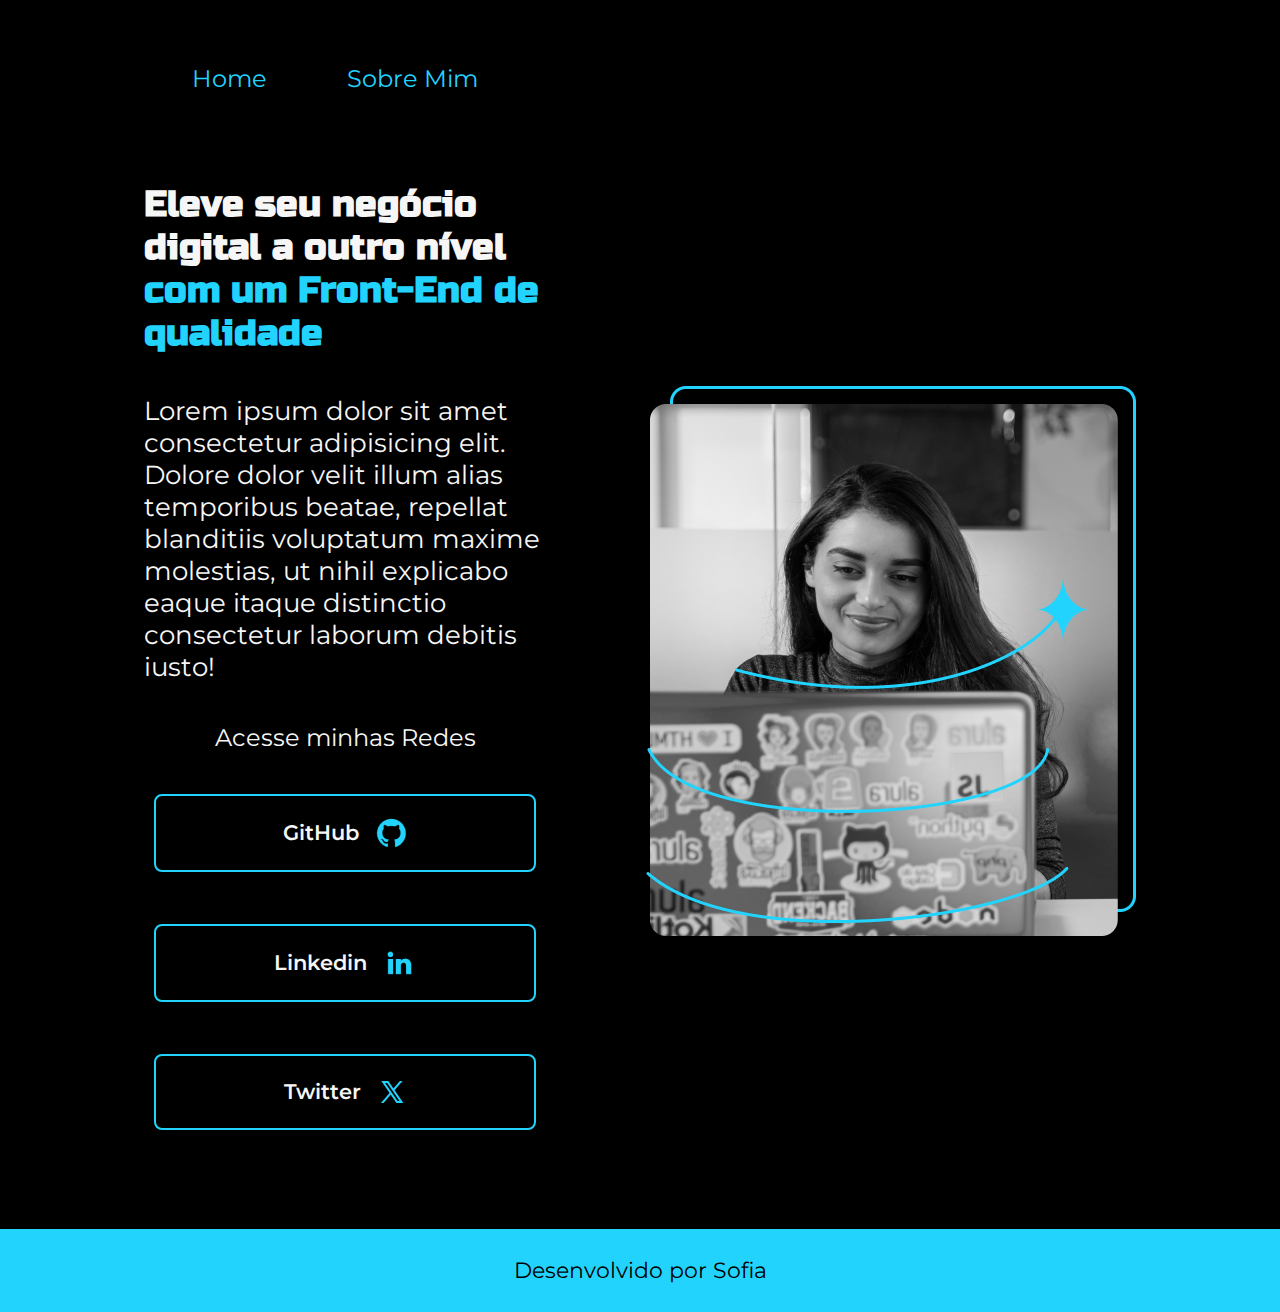
<file: index.html>
<!DOCTYPE html>
<html lang="pt-br">

<head>
    <meta charset="UTF-8">
    <meta http-equiv="X-UA-Compatible" content="IE-edge">
    <meta name="viewport" content="widht=device-width, initial-scale=1.0">
    <title>Document</title>
    <link rel="stylesheet" href="./styles/style.css">
</head>

<body>
    <header class="cabecalho">
        <nav class="cabecalho__menu">
            <a class="cabecalho__link" href="index.html">Home</a>
            <a class="cabecalho__link" href="about.html">Sobre Mim</a>
        </nav>
    </header>
    <main class="apresentacao">
        <section class="apresentacao__conteudo">
        <h1 class="apresentacao__conteudo__titulo">Eleve seu negócio digital a outro nível
            <strong class="destaque">com um Front-End de qualidade</strong>
        </h1>
        <p class="apresentacao__conteudo__texto">Lorem ipsum dolor sit amet consectetur adipisicing elit. Dolore dolor velit illum alias temporibus beatae,
            repellat blanditiis voluptatum maxime molestias, ut nihil explicabo eaque itaque distinctio consectetur
            laborum debitis iusto!</p>
            <div class="apresentacao__links">
                <h2 class="apresentacao__subtitulo">Acesse minhas Redes</h2>
                 <a class="apresentacao__botao" href="https://www.google.com.br">GitHub
                    <img src="./assets/github.png" alt="logo git">
                 </a>
                 <a class="apresentacao__botao" href="https://www.google.com.br">Linkedin
                    <img src="./assets/linkedin.png" alt="linkedin logo">
                 </a>
                 <a class="apresentacao__botao" href="https://www.google.com.br">Twitter
                    <img src="./assets/twitter-novo.png" alt="inkedin logo">
                 </a>
            </div>
        </section>
        <img class="imagem" src="./assets/imagem.png" alt="foto de uma pessoa rindo">
    </main>
    <footer class="rodape">
        <p>Desenvolvido por Sofia</p>
    </footer>
</body>

</html>
</file>
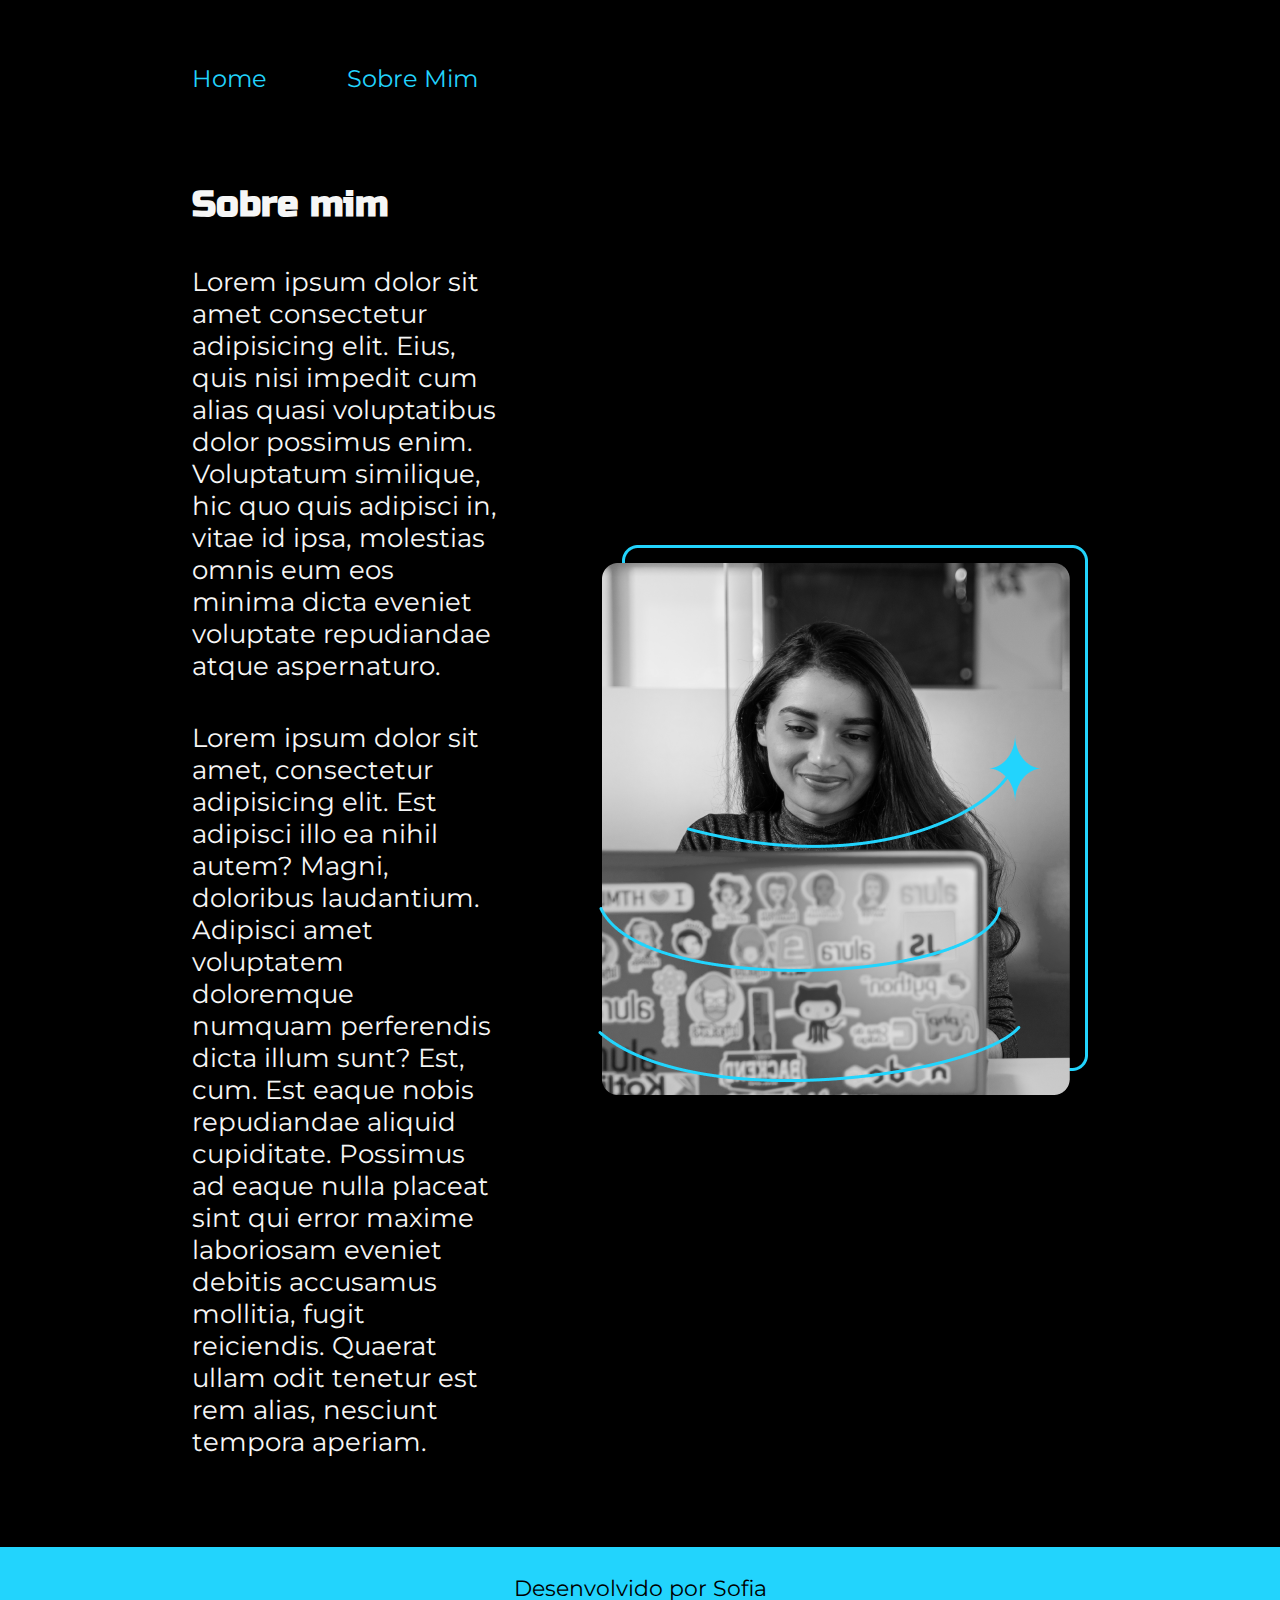
<file: about.html>
<!DOCTYPE html>
<html lang="pt-br">

<head>
    <meta charset="UTF-8">
    <meta name="viewport" content="width=device-width, initial-scale=1.0">
    <title>Sobre mim</title>
    <link rel="stylesheet" href="./styles/style.css">
</head>

<body>
    <header class="cabecalho">
        <nav class="cabecalho__menu">
            <a class="cabecalho__link" href="index.html">Home</a>
            <a class="cabecalho__link" href="about.html">Sobre Mim</a>
        </nav>
    </header>
    <main class="apresentacao">
        <section class="apresentacao__conteudo">
            <h1 class="apresentacao__conteudo__titulo">Sobre mim</h1>
            <p class="apresentacao__conteudo__texto">Lorem ipsum dolor sit amet consectetur adipisicing elit. Eius, quis nisi impedit
                cum alias quasi voluptatibus
                dolor possimus enim. Voluptatum similique, hic quo quis adipisci in, vitae id ipsa, molestias omnis eum
                eos minima dicta eveniet voluptate repudiandae atque aspernaturo. </p>
            <p class="apresentacao__conteudo__texto">Lorem ipsum dolor sit amet, consectetur adipisicing elit. Est adipisci illo ea nihil autem? Magni,
                doloribus laudantium. Adipisci amet voluptatem doloremque numquam perferendis dicta illum sunt? Est,
                cum. Est eaque nobis repudiandae aliquid cupiditate. Possimus ad eaque nulla placeat sint qui error
                maxime laboriosam eveniet debitis accusamus mollitia, fugit reiciendis. Quaerat ullam odit tenetur est
                rem alias, nesciunt tempora aperiam.</p>
        </section>
        <img src="./assets/imagem.png" alt="mulher lendo">
    </main>
    <footer class="rodape">
        <p>Desenvolvido por Sofia</p>
    </footer>
</body>

</html>
</file>
<file: styles/style.css>
@import url('https://fonts.googleapis.com/css2?family=Russo+One&display=swap');

@import url('https://fonts.googleapis.com/css2?family=Montserrat:ital,wght@0,100..900;1,100..900&family=Russo+One&display=swap');

:root{
    --cor-primaria: #000;
    --cor-secundaria: #f6f6f6;
    --cor-terciaria:#22d4fd;
    --cor-hover: #272727;

    --fonte-primaria: "Russo One", serif;
    --fonte-secundaria:"Montserrat", serif;
}

*{
    margin: 0;
    padding: 0;
}

body {
    background-color:var(--cor-primaria);
    color:var(--cor-secundaria);
    box-sizing: border-box;
}

.destaque{
    color:var(--cor-terciaria);
}

.cabecalho{
    padding: 5% 0 0 15%;
}

.cabecalho__menu{
    display: flex;
    gap: 80px;
}

.cabecalho__link{
    font-family: var(--fonte-secundaria);
    font-size: 24px;
    font-weight: 400;
    color: var(--cor-terciaria);
    text-decoration: none;

}

.apresentacao{
    padding: 7% 15%;
    display: flex;
    align-items: center;
    justify-content: center;
    gap: 100px;

}

.apresentacao__conteudo{
    width: 615px;
    display: flex;
    flex-direction: column;
    gap: 40px;
}

.apresentacao__conteudo__titulo{
    font-size: 36px;
    font-family: var(--fonte-primaria);
}

.apresentacao__conteudo__texto{
    font-size: 26px;
    font-family: var(--fonte-secundaria);
}

.apresentacao__links{
    display: flex;
    flex-direction: column;
    justify-content: space-between;
    align-items: center;
    gap: 32px;
}

.apresentacao__botao{
    /* background-color: #22d4fd; */
    display: flex;
    justify-content: center;
    align-items: center;
    gap: 16px;
    width: 378px;
    text-align: center;
    border-radius: 8px;
    font-size: 21px;
    padding: 21px 0px;
    text-decoration: none;
    color:var(--cor-secundaria);
    font-family: var(--fonte-secundaria);
    font-weight: 600;
    margin: 10px;
    border: 2px solid var(--cor-terciaria);
}

.apresentacao__botao:hover{
    background-color:var(--cor-hover);
}

/* .imagem{
    max-width:400px;
} */

.apresentacao__subtitulo{
    font-family: var(--fonte-secundaria);
    font-weight: 400;
    font-size: 24px;
}

.rodape{
    color: var(--cor-primaria);
    background-color: var(--cor-terciaria);
    padding: 28px;
    text-align: center;
    font-family: var(--fonte-secundaria);
    font-size: 22px;
    font-weight: 400;
}
</file>
